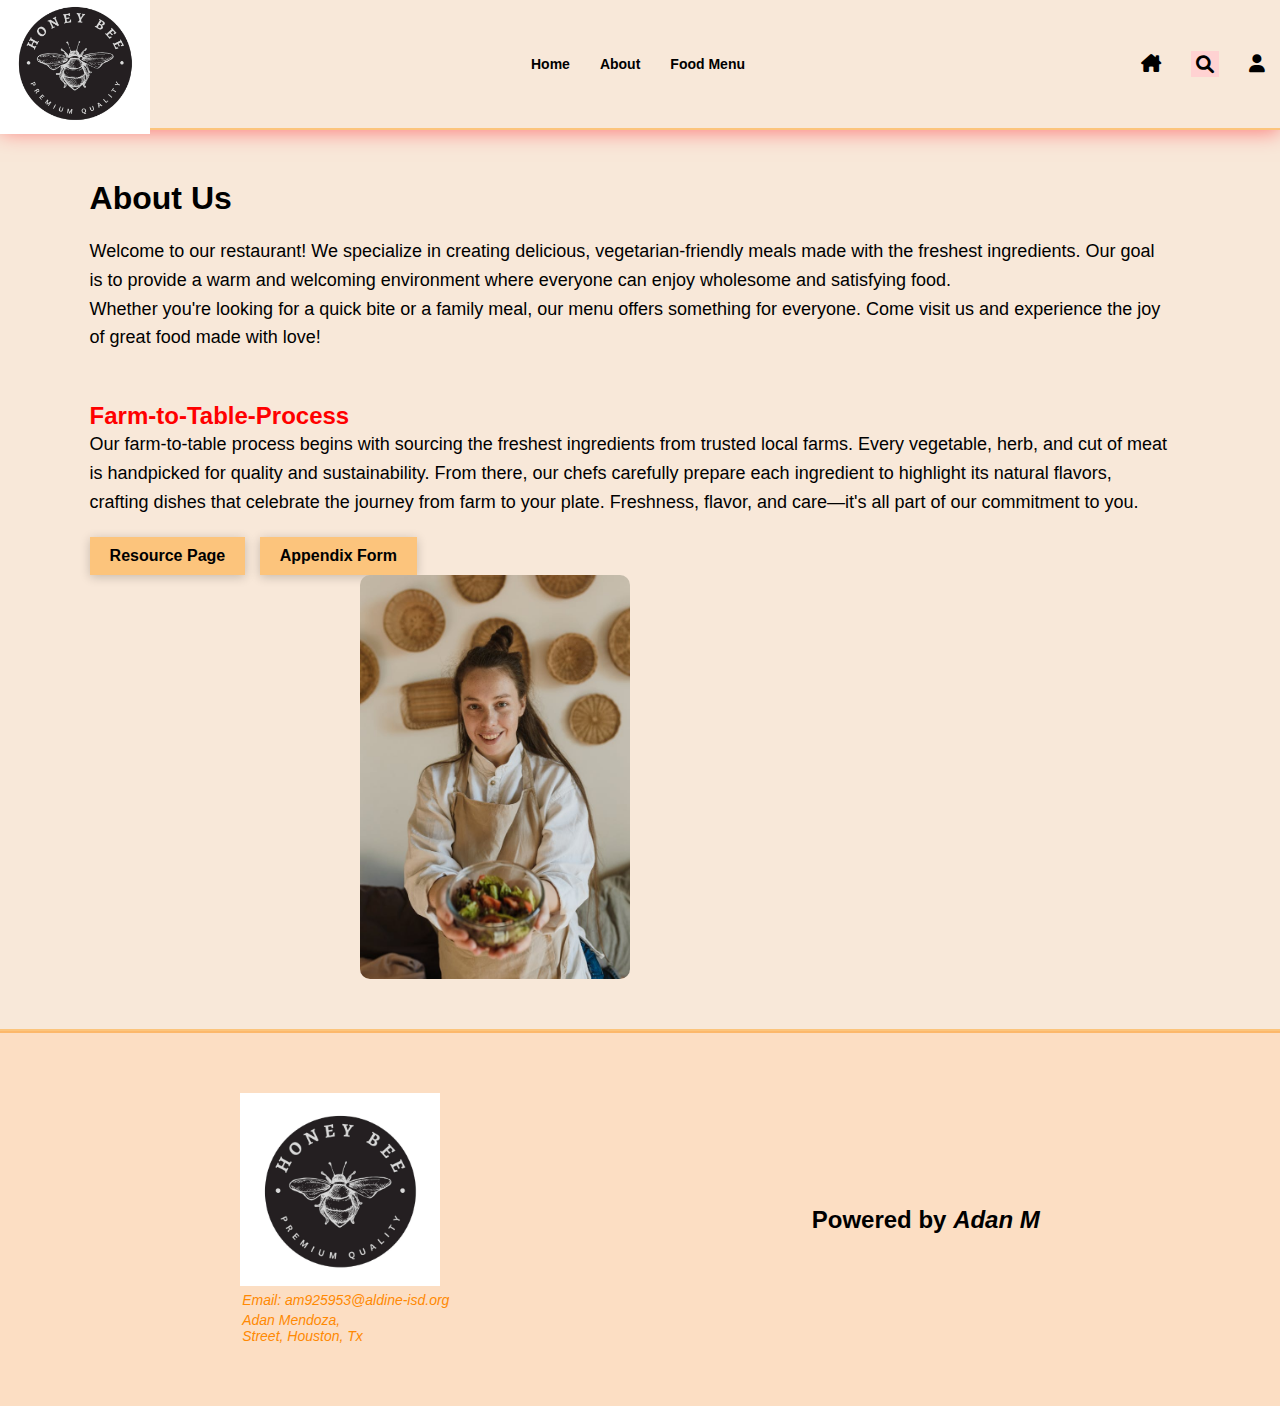
<file: aboutUs.html>
<!DOCTYPE html>
<html lang="en">
<head>
    <link rel="stylesheet" href="style.css">
    <script src="Templates/header.js"></script>
    <script src="Templates/footer.js"></script>
    <script src="MainApp/App.js"></script>

    <link rel="shortcut icon" href="Images/vegetable_icon.png" type="image/x-icon">
    <link rel="stylesheet" href="https://cdnjs.cloudflare.com/ajax/libs/font-awesome/6.0.0/css/all.min.css">

    <meta charset="UTF-8">
    <meta name="viewport" content="width=device-width, initial-scale=1.0">
    <title>About Us Page</title>
</head>
<body>
    <main-header></main-header>
    <div>
        <main class="about-us">
            <div class="content">
                <div class="text">
                    <h1>About Us</h1>
                    <p>
                        Welcome to our restaurant! We specialize in creating delicious, vegetarian-friendly meals
                        made with the freshest ingredients. Our goal is to provide a warm and welcoming environment
                        where everyone can enjoy wholesome and satisfying food.
                    </p>
                    <p>
                        Whether you're looking for a quick bite or a family meal, our menu offers something for everyone.
                        Come visit us and experience the joy of great food made with love!
                    </p>

                    <h2>
                        Farm-to-Table-Process
                    </h2>
                    <p>
                        Our farm-to-table process begins with sourcing the freshest ingredients from trusted local farms. Every vegetable, herb, and cut of meat is handpicked for quality and sustainability. From there, our chefs carefully prepare each ingredient to highlight its natural flavors, crafting dishes that celebrate the journey from farm to your plate. Freshness, flavor, and care—it's all part of our commitment to you.
                    </p>
                    <div class="buttons">
                        <a href="Images/Resource Page-Adan M (1).pdf">
                            <button class="btn">Resource Page</button>
                        </a>
                        <a href="Images/TSA_newAppendixForm.pdf">
                            <button class="btn">Appendix Form</button>
                        </a>
                    </div>
                </div>
                <div class="image">
                    <img src="Images/chefArina.jpg" alt="Restaurant" />
                </div>
        </div>
    </div>
    <main-footer></main-footer>
</body>
</html>
</file>
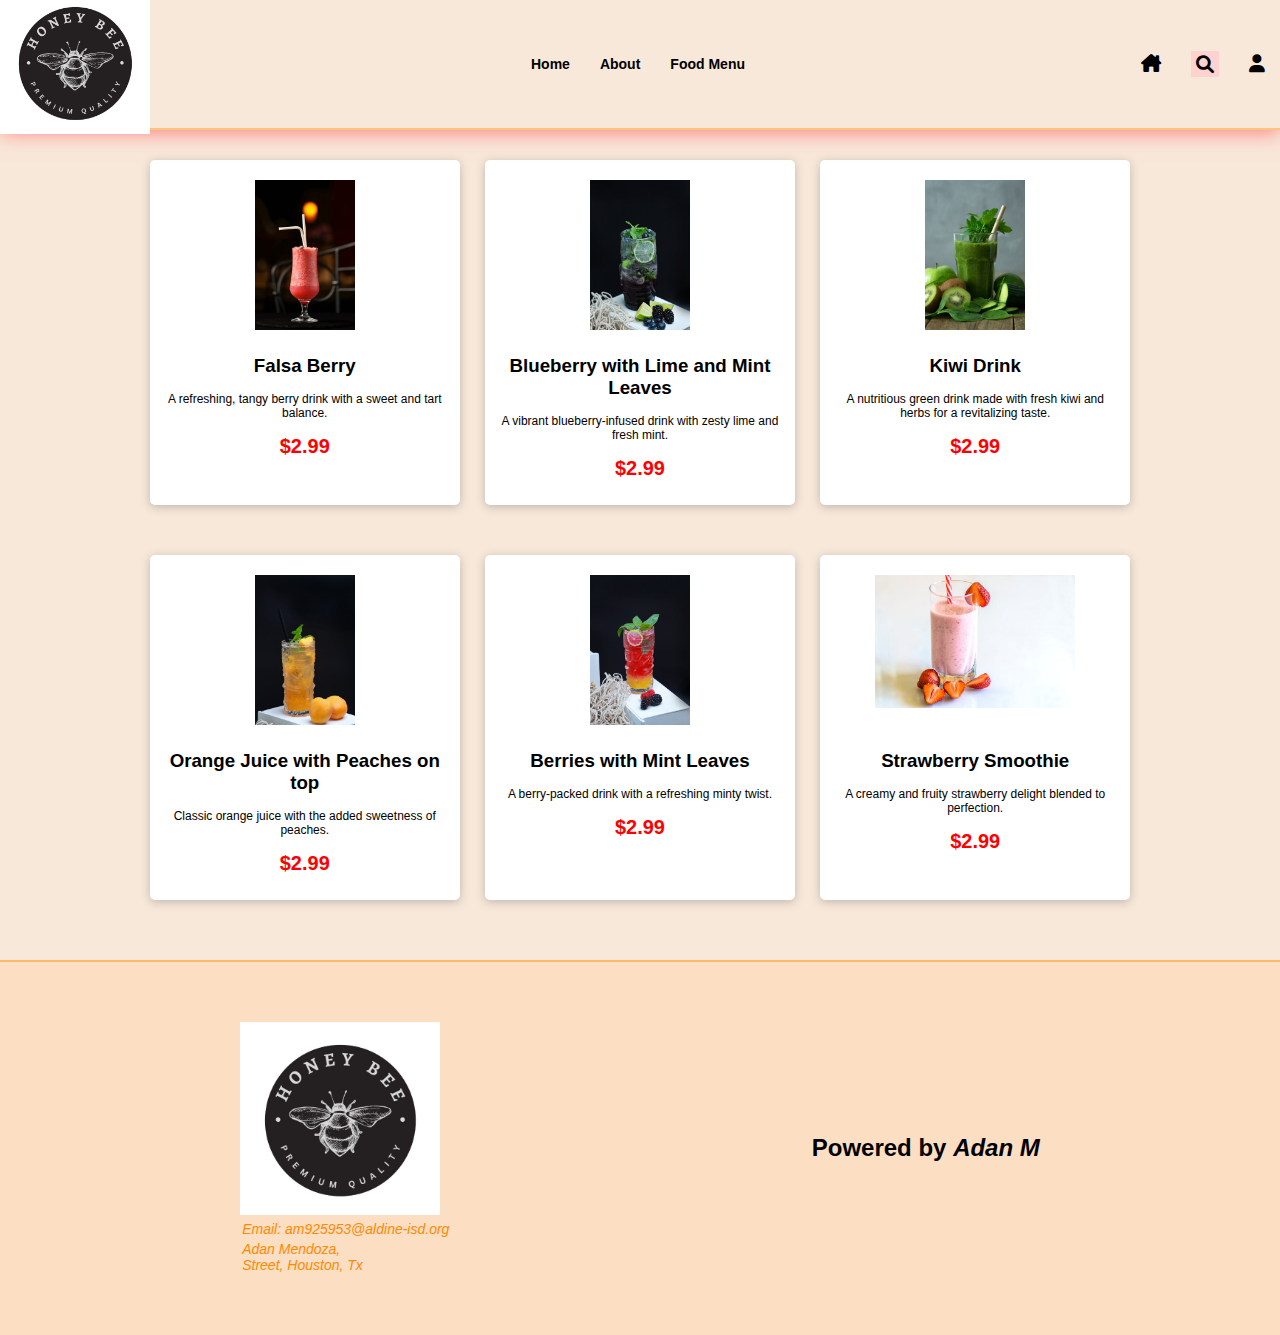
<file: beverageMenu.html>
<!DOCTYPE html>
<html lang="en">
<head>
    <link rel="stylesheet" href="style.css">
    <script src="Templates/header.js"></script>
    <script src="Templates/footer.js"></script>

    <link rel="shortcut icon" href="Images/vegetable_icon.png" type="image/x-icon">
    <link rel="stylesheet" href="https://cdnjs.cloudflare.com/ajax/libs/font-awesome/6.0.0/css/all.min.css">

    <meta charset="UTF-8">
    <meta name="viewport" content="width=device-width, initial-scale=1.0">
    <title>Beverages Menu</title>

    <nav>
        <ul>
            <li><a href="index.html"></a></li>
        </ul>
    </nav>
</head>
<body>
    <header>
        <div class="header">
            <div class="headerbar">
                <div class="account">
                    <ul>
                        <a href="">
                            <li>
                                <i class="fa-solid fa-house-chimney"></i>
                            </li>
                        </a>
                        <a href="index.html">
                            <li>
                                <i class="fa-solid fa-magnifying-glass searchicon" id="searchicon1"></i>
                            </li>
                        </a>
                        <div class="search" id="searchinput1">
                            <input type="search">
                            <i class="fa-solid fa-magnifying-glass srchicon"></i>
                        </div>
                        <a href="">
                            <li>
                                <i class="fa-solid fa-user" id="user-mb"></i>
                            </li>
                        </a>
                    </ul>
                </div>
                <div class="nav">
                    <ul>
                        <a href="index.html">
                            <li>Home</li>
                        </a>
                        <a href="aboutUs.html">
                            <li>About</li>
                        </a>
                        <a href="index.html#anchor-image">
                            <li>Food Menu</li>
                        </a>

                    </ul>
                </div>
            </div>
            <div class="logo">
                <img src="Images/honeybee.png" alt="Vegetarian Food">
            </div>
            <div class="bar">
                <i class="fa-solid fa-bars"></i>
                <i class="fa-solid fa-xmark" id="hdcross"></i>
            </div>
            <div class="nav">
                <ul>
                    <a href="index.html">
                        <li>Home</li>
                    </a>
                    <a href="aboutUs.html">
                        <li>About</li>
                    </a>
                    <a href="index.html#anchor-image">
                        <li>Food Menu</li>
                    </a>
                </ul>
            </div>
            <div class="account">
                <ul>
                    <a href="index.html">
                        <li>
                            <i class="fa-solid fa-house-chimney"></i>
                        </li>
                    </a>
                    <a href="#">
                        <li>
                            <i class="fa-solid fa-magnifying-glass searchicon" id="searchicon2"></i>
                        </li>
                    </a>
                    <div class="search" id="searchinput2">
                        <input type="search">
                        <i class="fa-solid fa-magnifying-glass srchicon"></i>
                    </div>
                    <a href="#">
                        <li>
                            <i class="fa-solid fa-user" id="user-lap"></i>
                        </li>
                    </a>
                </ul>
            </div>
        </div>
    </header>
    <div class="beverages-main">
        <div class="beverages">
            <div class="item2">
                <div>
                    <img src="Images/falsaBerryDrink.jpg" alt="">
                </div>
                <h3>Falsa Berry</h3>
                <p>A refreshing, tangy berry drink with a sweet and tart balance.</p>
                <p class="price">$2.99</p>
            </div>
            <div class="item2">
                <div>
                    <img src="Images/kiwiDrink.jpg" alt="">
                </div>
                <h3>Blueberry with Lime and Mint Leaves</h3>
                <p>A vibrant blueberry-infused drink with zesty lime and fresh mint.</p>
                <p class="price">$2.99</p>
            </div>
            <div class="item2">
                <div>
                    <img src="Images/pexels-giorgi-iremadze-2450631-6597063.jpg" alt="">
                </div>
                <h3>Kiwi Drink</h3>
                <p>A nutritious green drink made with fresh kiwi and herbs for a revitalizing taste.</p>
                <p class="price">$2.99</p>
            </div>
            <div class="item2">
                <div>
                    <img src="Images/orangeJuice_Peachesontop.jpg" alt="">
                </div>
                <h3>Orange Juice with Peaches on top</h3>
                <p>Classic orange juice with the added sweetness of peaches.</p>
                <p class="price">$2.99</p>
            </div>
            <div class="item2">
                <div>
                    <img src="Images/berriesWithMintleaves.jpg" alt="">
                </div>
                <h3>Berries with Mint Leaves</h3>
                <p>A berry-packed drink with a refreshing minty twist.</p>
                <p class="price">$2.99</p>
            </div>
            <div class="item">
                <div>
                    <img src="Images/strbrry-Drink.jpg" alt="">
                </div>
                <h3>Strawberry Smoothie</h3>
                <p> A creamy and fruity strawberry delight blended to perfection.</p>
                <p class="price">$2.99</p>
            </div>
        </div>
        <div class="dsgn"></div>
    </div>
    </div>
    <main-footer></main-footer>
    <script src="App.js"></script>
</body>
</html>
</file>
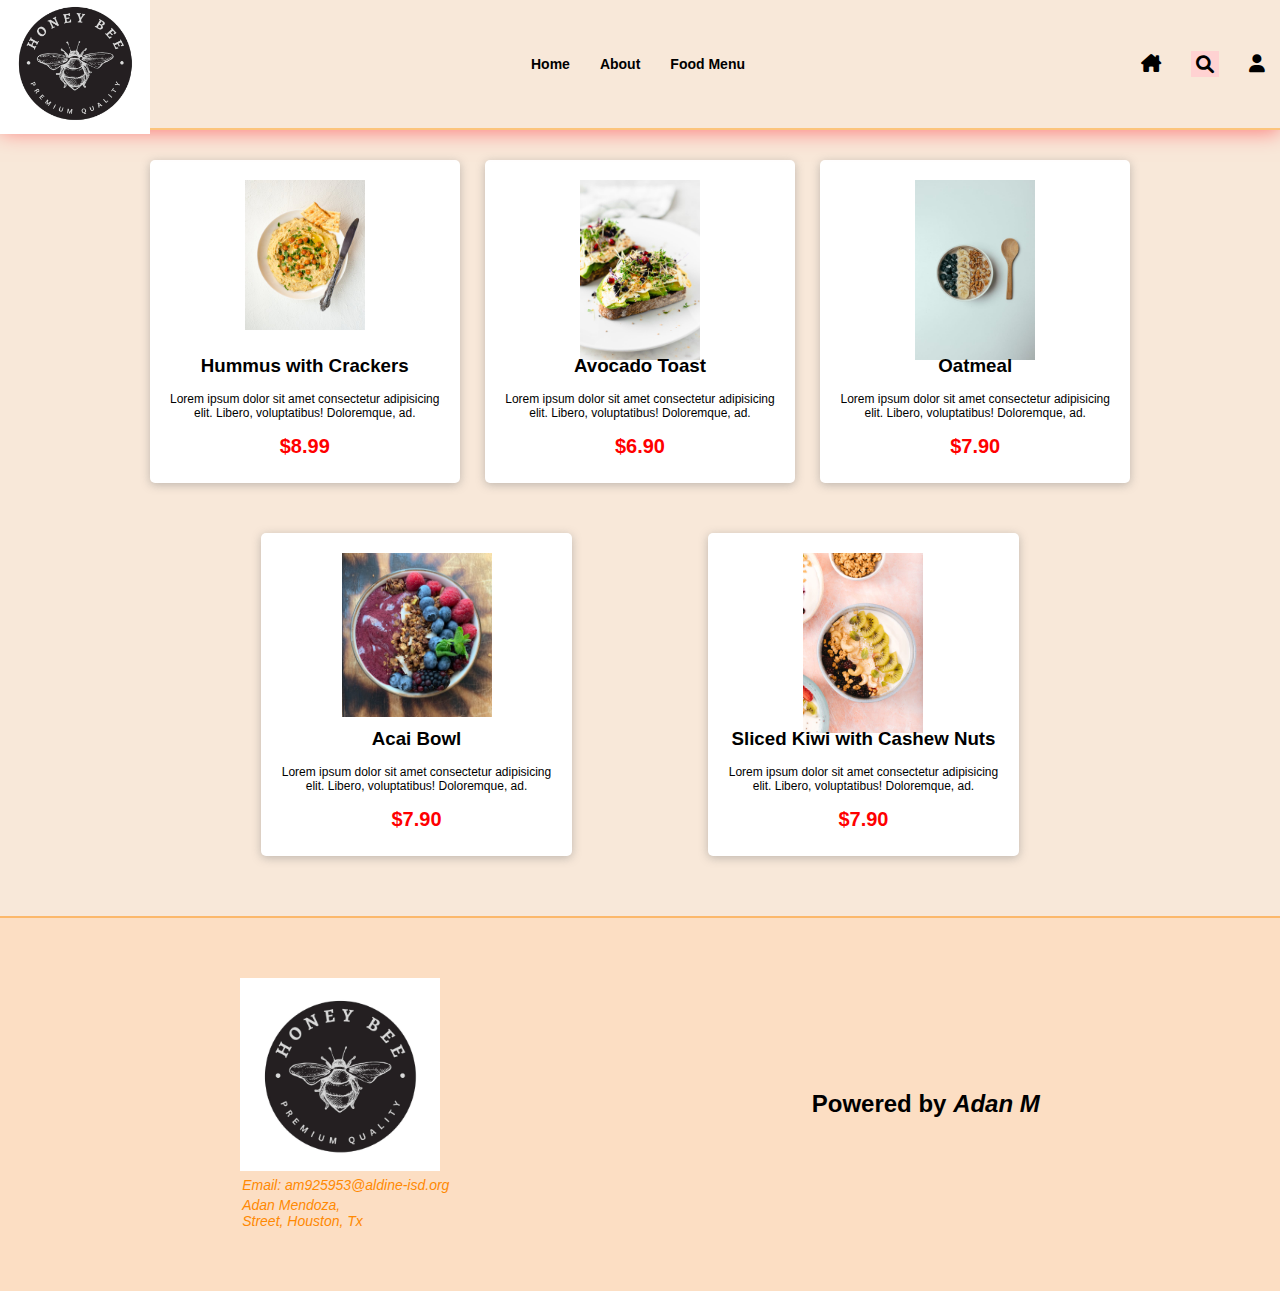
<file: breakfestMenu.html>
<!DOCTYPE html>
<html lang="en">
<head>

    <link rel="shortcut icon" href="/Images/vegetable_icon.png" type="image/x-icon">
    <link rel="stylesheet" href="https://cdnjs.cloudflare.com/ajax/libs/font-awesome/6.0.0/css/all.min.css">
    <meta charset="UTF-8">

    <meta name="viewport" content="width=device-width, initial-scale=1.0">
    <title>Breakfast Menu</title>

    <script src="/Templates/footer.js"></script>
    <script src="/Templates/header.js"></script>
    <script src="/MainApp/App.js"></script>

    <link rel="stylesheet" href="/style.css">
    <title>Breakfast Menu</title>
</head>
<body>
    <main-header></main-header>
    <div class="breakfast-main">
        <div class="breakfast">
            <div class="item2">
                <div>
                    <img src="/Images/Hummushdish.jpg" alt="">
                </div>
                <h3>Hummus with Crackers</h3>
                <p>Lorem ipsum dolor sit amet consectetur adipisicing elit. Libero, voluptatibus! Doloremque, ad.</p>
                <p class="price">$8.99</p>
            </div>
            <div class="item2">
                <div>
                    <img src="/Images/avocadoToast.jpg" alt="">
                </div>
                <h3>Avocado Toast</h3>
                <p>Lorem ipsum dolor sit amet consectetur adipisicing elit. Libero, voluptatibus! Doloremque, ad.</p>
                <p class="price">$6.90</p>
            </div>
            <div class="item2">
                <div>
                    <img src="/Images/-bowl-of-oatmeal.jpg" alt="">
                </div>
                <h3>Oatmeal</h3>
                <p>Lorem ipsum dolor sit amet consectetur adipisicing elit. Libero, voluptatibus! Doloremque, ad.</p>
                <p class="price">$7.90</p>
            </div>
            <div class="item">
                <div>
                    <img src="/Images/Acaibowl.jpg" alt="">
                </div>
                <h3>Acai Bowl</h3>
                <p>Lorem ipsum dolor sit amet consectetur adipisicing elit. Libero, voluptatibus! Doloremque, ad.</p>
                <p class="price">$7.90</p>
            </div>
            <div class="item2">
                <div>
                    <img src="/Images/slicedKiwi.jpg" alt="">
                </div>
                <h3>Sliced Kiwi with Cashew Nuts</h3>
                <p>Lorem ipsum dolor sit amet consectetur adipisicing elit. Libero, voluptatibus! Doloremque, ad.</p>
                <p class="price">$7.90</p>
            </div>
            <div class="dsgn"></div>
        </div>
        </div>
        <main-footer></main-footer>
</body>
</html>
</file>
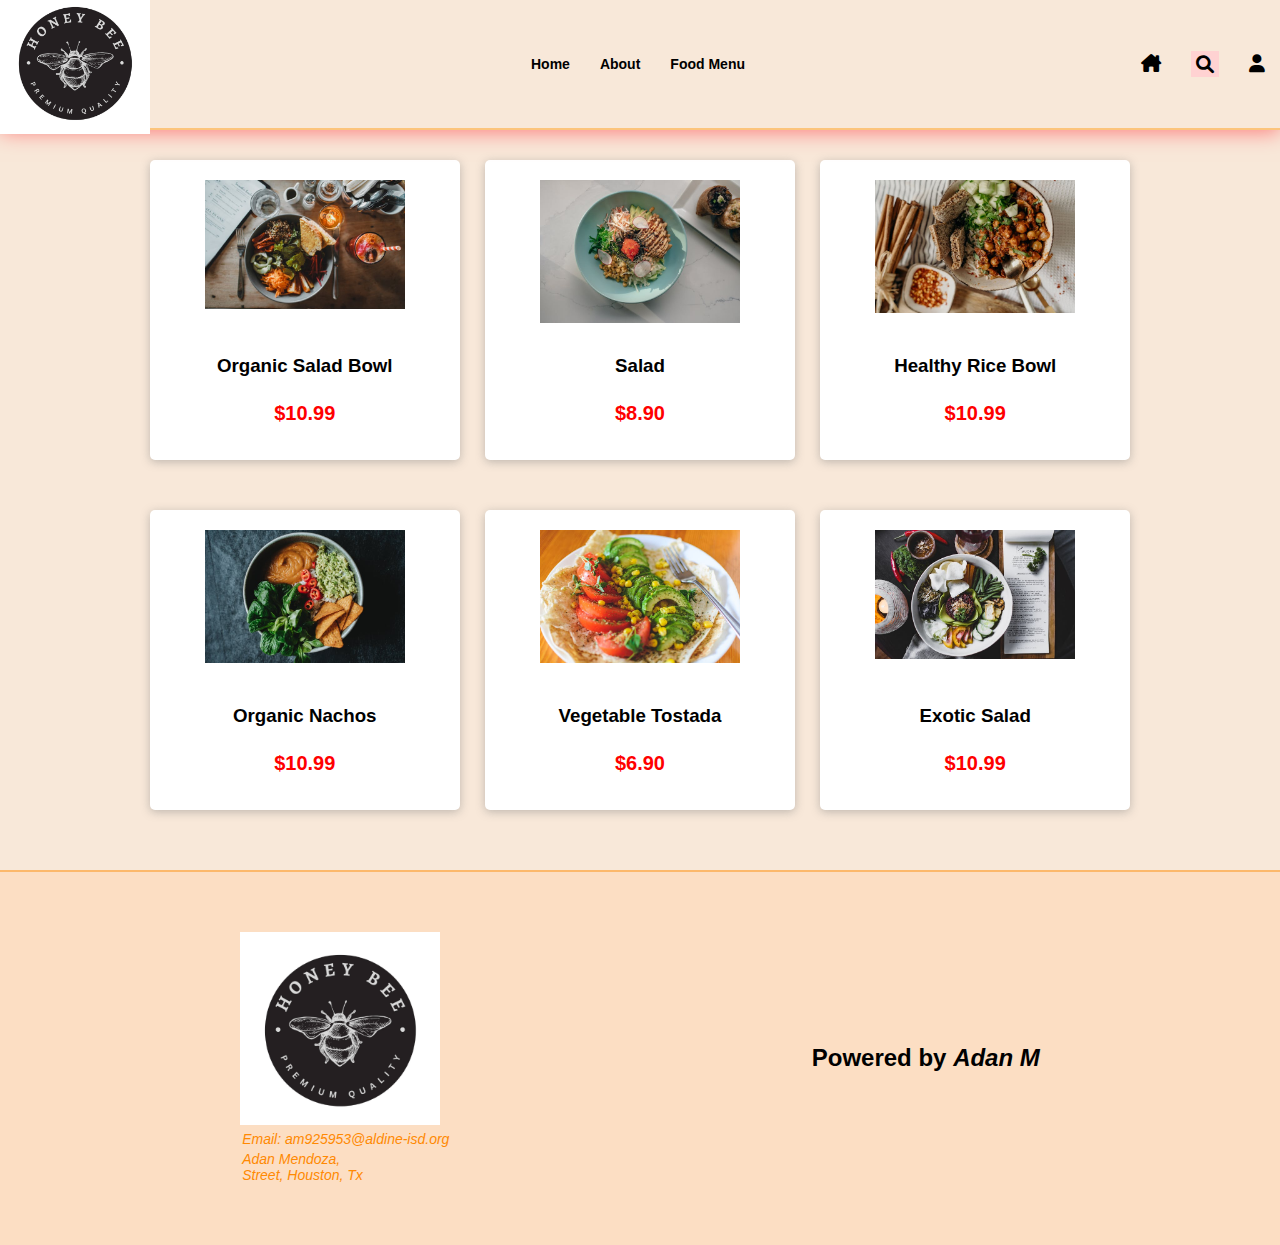
<file: dinnerMenu.html>
<!DOCTYPE html>
<html lang="en">
<head>

    <link rel="shortcut icon" href="Images/vegetable_icon.png" type="image/x-icon">
    <link rel="stylesheet" href="https://cdnjs.cloudflare.com/ajax/libs/font-awesome/6.0.0/css/all.min.css">
    <meta charset="UTF-8">

    <meta name="viewport" content="width=device-width, initial-scale=1.0">
    <title>Dinner Menu</title>

    <script src="Templates/footer.js"></script>
    <script src="Templates/header.js"></script>
    <script src="index.html"></script>

    <link rel="stylesheet" href="style.css">


    <nav>
        <ul>
            <li><a href="index.html"></a></li>
        </ul>
    </nav>
</head>
    <main-header></main-header>
    <div class="dinner-main">
        <div class="dinner">
            <div class="item">
                <div>
                    <img src="Images/plateOne.jpg" alt="">
                </div>
                <h3>Organic Salad Bowl</h3>
                <p class="price">$10.99</p>
            </div>
            <div class="item">
                <div>
                    <img src="Images/plateTwo.jpg" alt="">
                </div>
                <h3>Salad</h3>
                <p class="price">$8.90</p>
            </div>
            <div class="item">
                <div>
                    <img src="Images/menu_itemThree.jpg" alt="">
                </div>
                <h3>Healthy Rice Bowl</h3>
                <p class="price">$10.99</p>
            </div>
            <div class="item">
                <div>
                    <img src="Images/menu_itemTwo.jpg" alt="">
                </div>
                <h3>Organic Nachos</h3>
                <p class="price">$10.99</p>
            </div>
            <div class="item">
                <div>
                    <img src="Images/menu_itemOne.jpg" alt="">
                </div>
                <h3>Vegetable Tostada</h3>
                <p class="price">$6.90</p>
            </div>
            <div class="item">
                <div>
                    <img src="Images/exoticSalad.jpg" alt="">
                </div>
                <h3>Exotic Salad</h3>
                <p class="price">$10.99</p>
            </div>
            </div>
            <div class="dsgn"></div>
        </div>
        </div>
        <main-footer></main-footer>
    <script src="App.js"></script>
</body>
</html>
</file>
<file: style.css>
* {
    margin: 0;
    padding: 0;
    box-sizing: border-box;
    list-style: none;
    text-decoration: none;
    color: black;
    font-family: Verdana, Geneva, Tahoma, sans-serif;
}

.headerbar {
    display: none;
}

.logo img {
    width: 150px;
}

.bar {
    display: none;
}

.header {
    display: flex;
    justify-content: space-between;
    align-items: center;
    height: 130px;
    background-color: rgb(248, 232, 217);
    border-bottom: 2px solid rgb(252, 196, 124);
    box-shadow: 0 2px 20px rgb(253, 124, 124);
    position: relative;
    z-index: 10;
}

.header ul {
    display: flex;
    align-items: center;
}

.header ul li:hover {
    color: rgb(253, 57, 8);
}

.nav ul li {
    padding: 0 15px;
    font-size: 14px;
    font-weight: bold;
}

.account {
    flex: 0.1;
}

.account ul {
    display: flex;
    justify-content: end;
}

.account ul li {
    padding: 0 15px;
    font-size: 18px;
}

.bar i:hover {
    color: rgb(253, 57, 8);
}

.search {
    display: none;
    visibility: hidden;
    opacity: 0;
    width: 200px;
    justify-content: center;
}

.search input {
    width: 100%;
    outline: none;
    border: none;
    padding: 5px;
}

.searchicon {
    background-color: rgb(255, 210, 210);
    display: block;
    padding: 4px 5px;
    cursor: pointer;
}

.home{
    background-color: rgb(248, 232, 217);
    padding: 0 7vw;
}

.calendar{
    display: block;
}

.Take_In_Out_Container {
    display: flex;
    justify-content: center; /* Center buttons horizontally */
    align-items: center; /* Align them vertically */
    gap: 15px; /* Add spacing between buttons */
    flex: 1;
}

.Take_In_Out {
    background-color: rgb(253, 124, 124);;
    color: white;
    outline: none;
    border: none;
    cursor: pointer;
    padding: 8px 15px;
    font-size: 14px;
    border-radius: 5px;
    text-align: center;
}

.about-us{
    background-color: rgb(248, 232, 217);
    padding: 0 7vw;
}

.main_slide{
    display: flex;
    align-items: center;
    justify-content: space-between;
    flex-wrap: wrap-reverse;
}

.main_image_page{
    height: auto;
    margin-left: 100px;
    width: 120%;
    border-radius: 10px;   
}

.main_slide div:nth-child(2){
    flex: 1;
    display: flex;
    justify-content: center;
    padding-top: 40px;
}

.main_slide div:nth-child(1){
    padding-top: 20px;
    flex: 1;
    font-size: 29px
}

.main_slide div:nth-child(1) p{
    font-size: 16px;
    padding: 20px 0;
}

.main_slide div:nth-child(1) span{
    color: rgb(253, 57, 8);
    text-decoration: underline;
    text-underline-offset: 10px;
    text-decoration-color: rgb(253, 176, 34) ;
}

.red_btn{
    cursor: pointer;
    margin-top: 20px;
    width: 160px;
    font-weight: bold;
    color: aliceblue;
    line-height: 50px;
    background-color: rgb(253, 77, 8);
    border-radius: 5px;
    border: 1px solid rgb(253, 57, 8);
    box-shadow: 0 10px 15px rgb(250, 120, 69);
    transition: all 0.2s;
}

.red_btn i{
    color: white;
    transition: all 0.2s;
}

.red_btn:hover{
    background-color: white;
    box-shadow: 0 2px 15px  rgb(250, 120, 69);
    border: 1px solid rgb(253, 77, 8);
    color: rgb(253, 57, 8);
}

.red_btn:hover i {
    color: rgb(253, 77, 8);
}

.food-items{
    margin: 70px 0;
    padding: 20px 0;
    background-color: white;
    border-radius: 30px;
    display: flex;
    justify-content: space-around;
    flex: wrap;
}

.item{
    width: 250px;
    padding: 30px;
    text-align: center;
}

.item2{
    width: 250px;
    padding: 30px;
    text-align: center;
}

.item div{
    height: 160px;
}

.item2 div{
    height: 160px;
}
.item img{
    width: 160px;
    margin-bottom: 15px;
}

.item2 img{
    width: 130px;
    margin-bottom: 15px;
}

.item p, .item2 p{
    font-size: 12px;
    margin-top: 15px;
    margin-bottom: 10px;

}

.white_btnBeverages, .white_btnBreakfest{
    cursor: pointer;
    margin-top: 20px 0;
    width: 160px;
    font-weight: bold;
    color: rgb(253, 77, 8);
    line-height: 50px;
    border: 1px solid rgb(253, 77, 8);
    background-color: white;
    border-radius: 5px;
    box-shadow: 0 2px 15px rgb(250, 120, 69);
    transition: all 0.2s;
}

.white_btnBreakfest:hover, .white_btnBeverages:hover{
    color: white;
    background-color: rgb(253, 77, 8);
box-shadow: 0 10px 15px rgb(250, 120, 69);
}

.item .red_btn, .item .white_btnBreakfest, .item .white_btnBeverages{
    width: 120px;
    line-height: 35px;
}

.main_slide2{
    margin: 80px 0;
    display: flex;
    flex-wrap: wrap;
    justify-content: space-between;
    align-items: center;
}

.foodimg{
    flex: 0.5;
}

.foodimg img{
    max-width: 500px;
    width: 45vw;
}

.question{
    flex: 0.5;
    flex-direction: column;
    margin-left: 40px;
}

.question h2{
    font-size: 35px;
    margin-bottom: 15px;
}

.q_ans{
    display: flex;
    justify-content: flex-start;
    align-items: center;
    padding: 15px 0;
    cursor: pointer;
}

.q_ans img{
    width: 45px;
}

.q_ans div:first-child{
    padding: 10px;
    border-radius: 50%;
    height: 65px;
    text-align: center;
    background-color: white;
    margin-right: 20px;
}

.q_ans div:nth-child(2){
    display: flex;
    flex-direction: column;
}

.q_ans div:nth-child(2) p{
    margin-top: 10px;
    font-size: 13px;

}

.q_ans h5{
    color: red;
}

.main_slide3, .beverages-main, .dinner-main, .breakfast-main{
    display: flex;
    flex-direction: column;
    align-items: center;
    width: 100%;
    position: relative;
    z-index: 1;
}



.main_slide3 .fav-head{
    text-align: center;
    width: 450px;
    margin-bottom: 30px;
}

.main_slide3 .fav-head h3{
    font-size: 30px;
    padding: 20px 0;
}

.main_slide3 .fav-head p{
    font-size: 13px;
    text-align: center;
}

.main_slide3 .fav-food, .beverages-main .beverages, .breakfast-main .breakfast{
    margin: 30px 0;
    display: flex;
    flex-wrap: wrap;
    justify-content: space-evenly;
    width: 90%;
    gap: 20px;
}

.main_slide3 .fav-food .item{
    background-color: white;
    border-radius: 5px;
    margin-bottom: 30px;
    box-shadow: 0 2px 10px rgba(119, 119, 119, 0.438);
    width: calc(33.33% - 20px);
    padding: 15px;
    padding-top: 20px;
    text-align: center;
    cursor: pointer;
    margin-bottom: 30px;
}

.main_slide3 .fav-food .item2{
    background-color: white;
    border-radius: 5px;
    margin-bottom: 30px;
    box-shadow: 0 2px 10px rgba(119, 119, 119, 0.438);
    width: calc(33.33% - 20px);
    padding: 15px;
    padding-top: 20px;
    text-align: center;
    cursor: pointer;
    margin-bottom: 30px;
}

.main_slide3 .fav-food .item div{
    height: 160px;
    margin-bottom: 15px;
}

.main_slide3 .fav-food .item img{
    width: 200px;
    margin-bottom: 15px;
}

.main_slide3 .fav-food .item2 div{
    height: 160px;
    margin-bottom: 15px;
}

.main_slide3 .fav-food .item2 img{
    width: 115px;
    margin-bottom: 15px;
}


.main_slide3 .fav-price {
    color: red;
    font-weight: bold;
    font-size: 15px;
}

.main_slide3 .dsgn{
    background-color: rgb(255, 214, 176);
    height: 50%;
    width: 100%;
    position: absolute;
    z-index: -1;
    bottom: 0;
    border: 10px;
}

.main_slide4 {
    margin-top: 270px;
    display: flex;
    flex-wrap: wrap-reverse;
}

.main_slide4 .chef-feed{
    flex:0.5;
    margin-top: 30px;
}

.main_slide4 .chef{
    flex: 0.5;
    text-align: right;
}

.main_slide4 .chef img{
    margin-top: -130px;
    width: 50vw;
    max-width: 490px;
}

.main_slide4 .chef-feed h2{
    font-size: 32px;
    margin-bottom: 25px;
}

.main_slide4 .chef-feed h4{
    font-size: 14px;
    line-height: 20px;
    margin-bottom: 10px;
}

.main_slide4 .chef-detail {
    margin-top: 20px;
    display: flex;
    margin: 25px 0;
    align-items: center;
}

.main_slide4 .chef-detail img{
    width: 50px;
    border-radius: 50%;
    margin-right: 15px;
    border: 4px solid white;
}

.main_slide4 .chef-detail h6{
    font-size: 14px;
}

.main_slide4 .chef-detail p{
    font-size: 11px;
    color: red;
}

.main_slide4 .chef-vic {
    display: flex;
    align-items: center;
    padding: 20px 0;
    background-color: rgb(255, 219, 185);
    border-radius: 0 100px 0 0 ;
    margin-top: 40px;
    width: 100%;
}

.main_slide4 .chef-vic div{
    display: flex;
    align-items: center;
    margin-right: 20px;
    flex: 0.5;
    height: 27px;
    overflow: hidden;
}

.main_slide4 .chef-vic div i, .main_slide4 .chef-vic div h4{
    font-size: 27px;
    margin-right: 8px;
}

.main_slide4 .chef-vic div h4{
    color: red;
}

.main_slide4 .chef-vic p{
    font-size: 11px;
    padding-top: 8px;
    line-height: 13px;
}

.letter{
    display: flex;
    flex-wrap: wrap;
    justify-content: space-between;
    align-items: center;
    padding: 100px 0;
}

.letter-head{
    flex: 0.5;
}

.letter-head h2{
    font-size: 30px;
}

.letter-head span{
    color: red;
}

.letter-input{
    width: 100%;
    margin-top: 20px;
    display: flex;
    flex: 0.5;
}

.letter-input div{
    width: 70%;
    display: flex;
    align-items: center;
    background-color: rgb(255, 219, 185);
}

.letter-input input{
    font-size: 15px;
    padding: 10px;
    outline: none;
    width: 100%;
    border: none;
    background-color: white;
}

.letter-input .red_btn{
    margin: 0;
    font-size: 18px;
    box-shadow: none;
    border-radius: 0 10px 10px 0;
}

.footer{
    padding: 60px;
    border-top: 2px solid rgb(252, 184, 107);
    background-color: rgb(252, 222, 195);
    display: flex;
    flex-wrap: wrap;
    justify-content: space-around;
    align-items: center;
}

.footer-1 .logo img{
    width: 200px;
}

.footer-1 p{
    cursor: pointer;
    font-size: 14px;
    padding: 2px;
    color: rgb(255, 137, 2);
}

.footer-2{
    text-align: center;
    cursor: pointer;
}

.footer-2 h2{
    font-family: 'Franklin Gothic Medium', 'Arial Narrow', Arial, sans-serif;
}

.footer-2 img{
    width: 50px;
    margin-bottom: 15px;
}

.beverages-main, .dinner-main, .breakfast-main{
    background-color: rgb(248, 232, 217);
    padding: 0 7vw;
}

.beverages-main .dsgn, .dinner-main .dsgn, .breakfast-main .dsgn{
    height: 50%;
    width: 100%;
    position: absolute;
    z-index: -1;
    bottom: 0;
    border: 10px;
}

.beverages-main .beverages .item, .beverages-main .beverages .item2{
    background-color: white;
    border-radius: 5px;
    margin-bottom: 30px;
    box-shadow: 0 2px 10px rgba(119, 119, 119, 0.438);
    width: calc(33.33% - 20px);
    padding: 15px;
    padding-top: 20px;
    text-align: center;
    cursor: pointer;
    margin-bottom: 30px;
}

.beverages .price{
    font-weight: bold;
    color: red;   
    font-size: 20px;
}

.beverages-main .beverages .item div, .beverages-main .beverages .item2 div{
    height: 160px;
    margin-bottom: 15px;
}

.beverages-main .beverages .item img{
    width: 200px;
    margin-bottom: 15px;
}

.beverages-main .beverages .item2 img{
    width: 100px;
    margin-bottom: 15px;
}

.dinner-main .dinner, .breakfast-main .breakfeast{
    margin: 30px 0;
    display: flex;
    flex-wrap: wrap;
    justify-content: space-evenly;
    width: 90%;
    gap: 20px;
}

.dinner-main .dinner .item{
    background-color: white;
    border-radius: 5px;
    margin-bottom: 30px;
    box-shadow: 0 2px 10px rgba(119, 119, 119, 0.438);
    width: calc(33.33% - 20px);
    padding: 15px;
    padding-top: 20px;
    text-align: center;
    cursor: pointer;
    margin-bottom: 30px;
}

.dinner p{
    font-size: 15px;
    padding: 10px;
}

.dinner .price{
    font-weight: bold;
    color: red;   
    font-size: 20px;
}

.dinner-main .dinner .item div{
    height: 160px;
    margin-bottom: 15px;
}

.dinner-main .dinner .item img{
    width: 200px;
    margin-bottom: 15px;
}

.breakfast-main .breakfast .item, .breakfast-main .breakfast .item2{
    background-color: white;
    border-radius: 5px;
    margin-bottom: 30px;
    box-shadow: 0 2px 10px rgba(119, 119, 119, 0.438);
    width: calc(33.33% - 20px);
    padding: 15px;
    padding-top: 20px;
    text-align: center;
    cursor: pointer;
    margin-bottom: 30px;
}

.breakfast .price{
    font-weight: bold;
    color: red;   
    font-size: 20px;
}

.breakfast-main .breakfast .item2 div, .breakfast-main .breakfast .item div{
    height: 160px;
    margin-bottom: 15px;
}


.breakfast-main .breakfast .item img{
    width: 150px;
    margin-bottom: 15px;
}

.breakfast-main .breakfast .item2 img{
    width: 120px;
    margin-bottom: 15px;
}

.about-us {
    display: flex;
    justify-content: space-between;
    align-items: center;
    height: auto;
    background-color: rgb(248, 232, 217); /* Match header background */
    padding: 50px 7vw; /* Consistent horizontal padding */
    border-bottom: 2px solid rgb(252, 196, 124); /* Match header border */
    box-shadow: 0 2px 20px rgb(253, 124, 124); /* Match header shadow */
}

.about-us .content {
    flex: 1;
    margin-right: 20px; /* Add spacing between text and image */
}

.about-us h1 {
    font-size: 32px;
    font-weight: bold;
    color: black; /* Consistent text color */
    margin-bottom: 20px;
}

.about-us h2{
    color: red;
    padding-top: 50px;
}

.about-us p {
    font-size: 18px;
    line-height: 1.6;
    color: black; /* Consistent text color */
}

.about-us .buttons {
    margin-top: 20px;
}

.about-us .buttons button {
    padding: 10px 20px;
    font-size: 16px;
    font-weight: bold;
    border: none;
    background-color: rgb(252, 196, 124); /* Accent color from header */
    color: black;
    cursor: pointer;
    margin-right: 10px;
    box-shadow: 0 2px 10px rgba(0, 0, 0, 0.2);
    transition: background-color 0.3s ease, transform 0.2s ease;
}

.about-us .buttons button:hover {
    background-color: rgb(253, 57, 8); /* Hover color matches the header hover */
    transform: translateY(-2px); /* Slight elevation on hover */
}

.about-us .image {
    flex: 1;
    max-width: 50%;
    display: flex;
    justify-content: flex-end; /* Align image to the right */
    align-items: center;
}

.about-us .image img {
    display: block;
    border-radius: 10px;
    width: 50%; /* Adjust the size of the image to fit within the container */
    height: auto; /* Maintain aspect ratio */
    border: none; /* Remove any borders */
    margin: 0; /* Reset margins */
}



@media only screen and (max-width: 768px) {
    .header .nav, .header .account {
        display: none;
        visibility: 18px;
    }
    .search {
        width: 60vw;
    }
    .bar {
        display: block;
        cursor: pointer;
    }
    .headerbar {
        overflow: hidden;
        display: flex;
        flex-direction: column;
        position: fixed;
        top: 0;
        width: 100%;
        bottom: 0;
        right: -100%;
        transition: all 0.5s;
        background-color: rgb(252, 231, 216);
    }
    .headerbar .account, .headerbar .nav {
        display: block;
        font-size: 18px;
    }

    .bar .fa-xmark {
        display: none;
        top: 20px;
        right: 5vw;
        position: absolute;
        font-size: 25px;
    }

    .headerbar .nav ul {
        flex-direction: column;
        margin-top: 10px;
        text-align: center;
    }
    .headerbar .nav li {
        width: 96vw;
        margin: 10px 0;
        padding: 15px 30px;
        box-shadow: 0 2px 15px rgb(252, 193, 169);
        font-size: 15px;
        margin-top: 5px;
    }

    .headerbar .account {
        line-height: 40px;
        margin-top: 60px;
        background-color: rgb(252, 210, 182);
        padding: 15px;
    }
    .headerbar .account ul {
        justify-content: space-between;
    }

    .foodimg{
        flex: 1;
        text-align: center;
        margin-bottom: 20px;
    }

    .foodimg img{
        width: 70vw;
    }

    .question{
        flex: 1;
        margin-top: 30px;
    }

    .question h2{
        font-size: 25px;
    }

    .q_ans div:nth-child(2) p{
        font-size: 11px;
    }

    .main_slide3{
        margin-top: 100px;
    }

    .main_slide3 .dsgn{
        height: 60%;
    }

    .main_slide3 .fav-head{
        width: 80%;
        margin-bottom: 20px;
    }
    
    .main_slide3 .fav-food .item img{
        width: 100%;
        height: 50%;
    }

    .main_slide3 .fav-food .item2 img{
        width: 100%;
    }

    .main_slide4 {
        margin-top: 150px;
    }
    .main_slide4 .chef-feed{
        flex: 1;
    }

    .main_slide4 .chef{
        flex: 1;
        text-align: center;
        margin-top: 40px;
    }

    .main_slide4 .chef img {
        width: 80vw;
    }

    .letter-head h2{
        font-size: 20px;
    }

    .letter-input{
        font-size: 12px;
        padding: 15px;
        width: 50vw;
    }

    .letter-input .red_btn{
        line-height: 40px;
        width: 120px;
        font-size: 12px;
    }

    .footer-1 div{
        margin: 0;
    }

    .footer div{
        margin-bottom: 40px;
    }
    
}

@media only screen and (max-width: 550px){
    .main_slide div:nth-child(1){
        font-size: 18px;
    }    

    .main_slide div:nth-child(1) p{
        padding-top: 5px;
        margin: 10px 0;
        font-size: 11px;
    }

    .red_btn{
        margin-top: 10px;
        width: 120px;
        line-height: 30px;
        font-size: 12px;
        padding: 0 10px;
    }

    .main_slide div:nth-child(1) span{
        text-underline-offset: 5px;
        }
    .main_slide div:nth-child(2) img{
        width: 70vw;
    }

    .food-items{
        padding: 10px 0;
    }
    .item{
        width: 60%;
        padding: 30px 5px;
    }

    .item h3{
        font-size: 20px;
        margin-bottom: 5px;
    }

    .main_slide3 .fav-head{
        width: 100%;
    }

    .main_slide3 .fav-head h3{
        font-size: 25px;
    }

    .main_slide3 .fav-head p{
        font-size: 11px;
    }

    .main_slide3 .dsgn{
        display: none;
    }

    .main_slide4 .chef-vic div p{
        display: none;
    }

    .letter{
        justify-content: center;
    }

    .letter-head{
        flex: 1;
        text-align: center;
    }

    .footer div:last-child{
        margin-bottom: 0;
    }

    .footer{
        padding-bottom: 25px;
    }

    .footer-2 h2{
        font-size: 20px;
    }

    .beverages-main{
        flex-direction: column;
        align-items: flex-start;
        padding: 10px;
    }

    .dinner-main{
        flex-direction: column;
        align-items: flex-start;
        padding: 10px;
    }

    .breakfast-main{
        flex-direction: column;
        align-items: flex-start;
        padding: 10px;
    }

    .beverages-main .beverages .item2{
        flex-direction: column;
        gap: 10px;

    }

    .beverages-main .beverages .item img{
        width: 200%;
        flex-direction: column;
        align-items: flex-start;
        padding: 10px;
    }

    .dinner-main .dinner .item{
        flex-direction: column;
        gap: 10px;
    }

    .dinner-main .dinner .item img{
        width: 150%;
        flex-direction: column;
        align-items: flex-start;
        padding: 10px;
    }

    .breakfast-main .breakfast .item, .breakfast-main .breakfast .item2{
        flex-direction: column;
        gap: 10px;
    }

    .breakfast-main .breakfast .item2 img{
        width: 120%;
        flex-direction: column;
        align-items: flex-start;
        padding: 10px;
    }

    .breakfast-main .breakfast .item img{
        width: 125%;
        flex-direction: column;
        align-items: flex-start;
        padding: 10px;
    }

}
</file>
